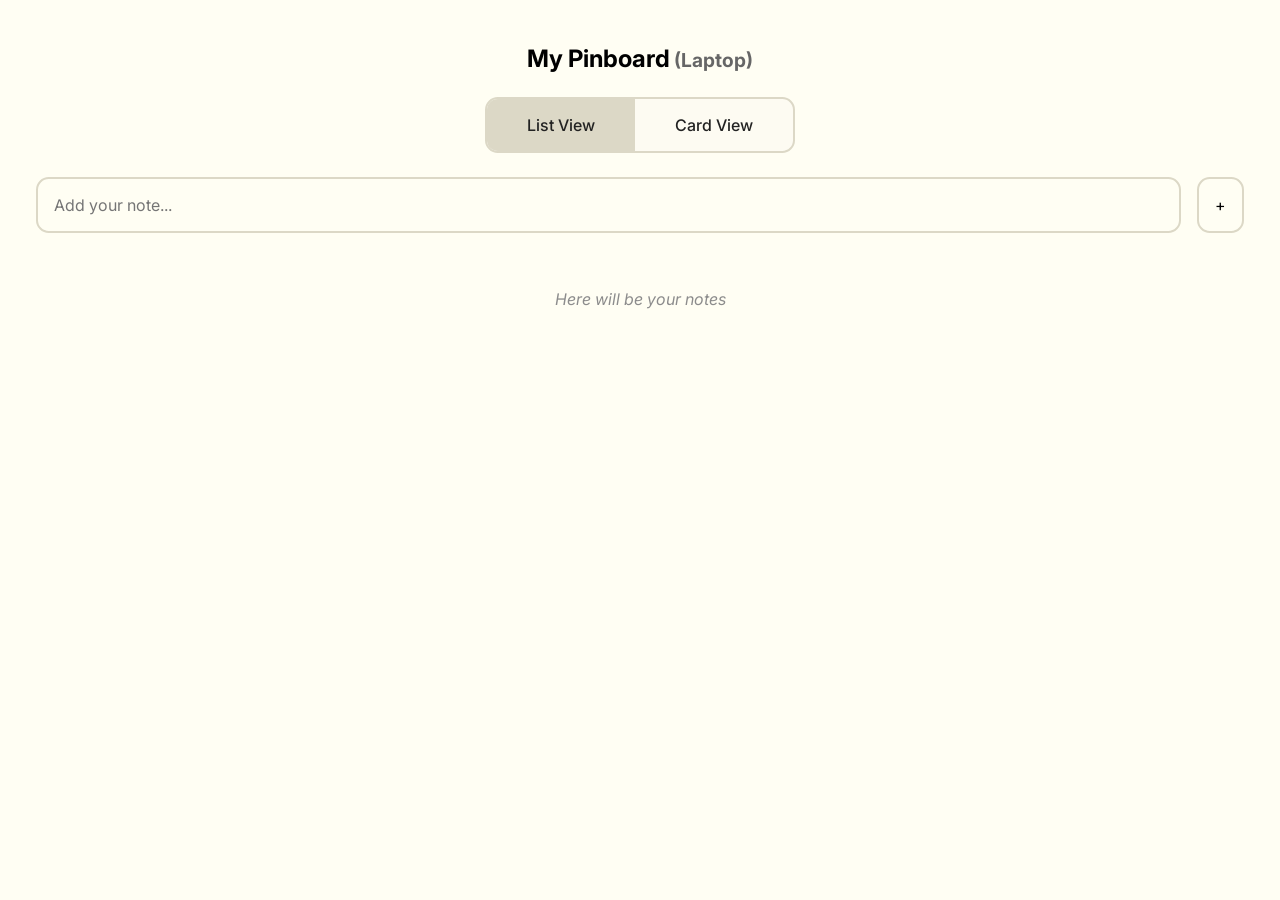
<file: Assignments/Assignment-01/index.html>
<!DOCTYPE html>
<html lang="en">

<head>
    <meta charset="UTF-8">
    <meta name="viewport" content="width=device-width, initial-scale=1.0">
    <link rel="stylesheet" href="assets/style.css">
    <script src="assets/script.js" defer></script>
    <link href='https://fonts.googleapis.com/css?family=Inter' rel='stylesheet'>
    <title>Your Pinboard</title>
</head>

<body>
    <header>
        <h1>My Pinboard</h1>

        
        <div class="view-switch">
            <button class="switch-option active" id="list-view-switch">List View</button>
            <button class="switch-option" id="card-view-switch">Card View</button>
        </div>


        
        <div id="add-container">
            <input type="text" id="task-input" placeholder="Add your note...">
            <button id="add-btn">+</button>
        </div>

    </header>

    <main>

        <!-- <section>
            <h2>Notes</h2>
            
        </section> -->

       
        <p id="empty-state" class="empty-state">Here will be your notes</p>

       
        <ul id="task-list-container" class="list-view">
            
            
        </ul>
    </main>
</body>

</html>
</file>
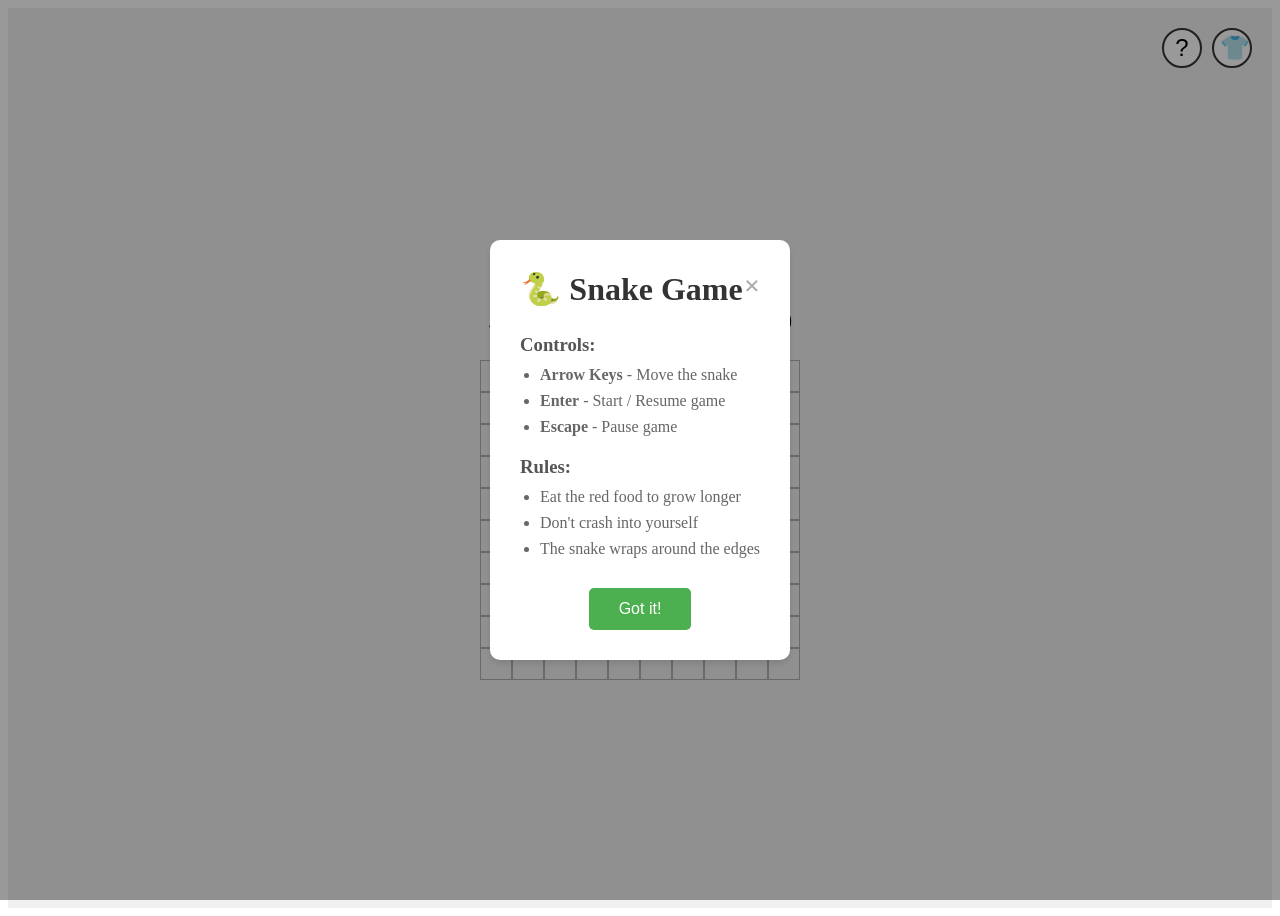
<file: Assignments/Assignment-02/index.html>
<!DOCTYPE html>
<html lang="en">
  <head>
    <meta charset="UTF-8" />
    <meta name="viewport" content="width=device-width, initial-scale=1.0" />
    <link rel="icon" href="data:image/svg+xml,<svg xmlns='http://www.w3.org/2000/svg' viewBox='0 0 100 100'><text y='75' font-size='75'>🐍</text></svg>" />
    <link rel="stylesheet" href="assets/style.css" />
    <script src="assets/script.js" defer></script>
    <link
      href="https://fonts.googleapis.com/css?family=Inter"
      rel="stylesheet"
    />
    <title>Snake game</title>
  </head>

  <body>
    <div id="game-container">
      <div id="top-bar">
        <button id="help-button" title="Show rules and controls">?</button>
        <button id="skins-button" title="Choose snake skin">👕</button>
      </div>

      <h1 id="game-title">🐍 Snake Game</h1>

      <div id="score-container">
        <div id="score">Score: 0</div>
        <div id="high-score">High Score: 0</div>
      </div>

      <div id="grid-container"></div>
    </div>

    <!-- Rules Modal -->
    <div id="rules-modal" class="modal">
      <div class="modal-content">
        <span class="close">&times;</span>
        <h2>🐍 Snake Game</h2>
        <div class="rules-text">
          <h3>Controls:</h3>
          <ul>
            <li><strong>Arrow Keys</strong> - Move the snake</li>
            <li><strong>Enter</strong> - Start / Resume game</li>
            <li><strong>Escape</strong> - Pause game</li>
          </ul>
          <h3>Rules:</h3>
          <ul>
            <li>Eat the red food to grow longer</li>
            <li>Don't crash into yourself</li>
            <li>The snake wraps around the edges</li>
          </ul>
        </div>
        <button class="modal-button" onclick="closeRulesModal()">Got it!</button>
      </div>
    </div>

    <!-- Skins Modal -->
    <div id="skins-modal" class="modal">
      <div class="modal-content">
        <span class="close" onclick="closeSkinModal()">&times;</span>
        <h2>Choose Your Snake 🐍</h2>
        <div class="skins-grid">
          <div class="skin-option skin-boy selected" onclick="selectSkin('boy')">
            <div class="skin-preview" id="skin-boy">🐍</div>
            <p>Snake Boy</p>
          </div>
          <div class="skin-option skin-girl" onclick="selectSkin('girl')">
            <div class="skin-preview" id="skin-girl">🐍</div>
            <p>Snake Girl</p>
          </div>
        </div>
        <button class="modal-button" onclick="closeSkinModal(); startGame();">Play!</button>
      </div>
    </div>

    <!-- Game Over Modal -->
    <div id="gameover-modal" class="modal">
      <div class="modal-content">
        <h2>Game Over!</h2>
        <div class="gameover-stats">
          <div class="stat">
            <p>Score</p>
            <p id="final-score" class="stat-value">0</p>
          </div>
          <div class="stat">
            <p>High Score</p>
            <p id="final-high-score" class="stat-value">0</p>
          </div>
        </div>
        <button class="modal-button" onclick="restartGame()">Play Again</button>
      </div>
    </div>
  </body>
</html>
</file>
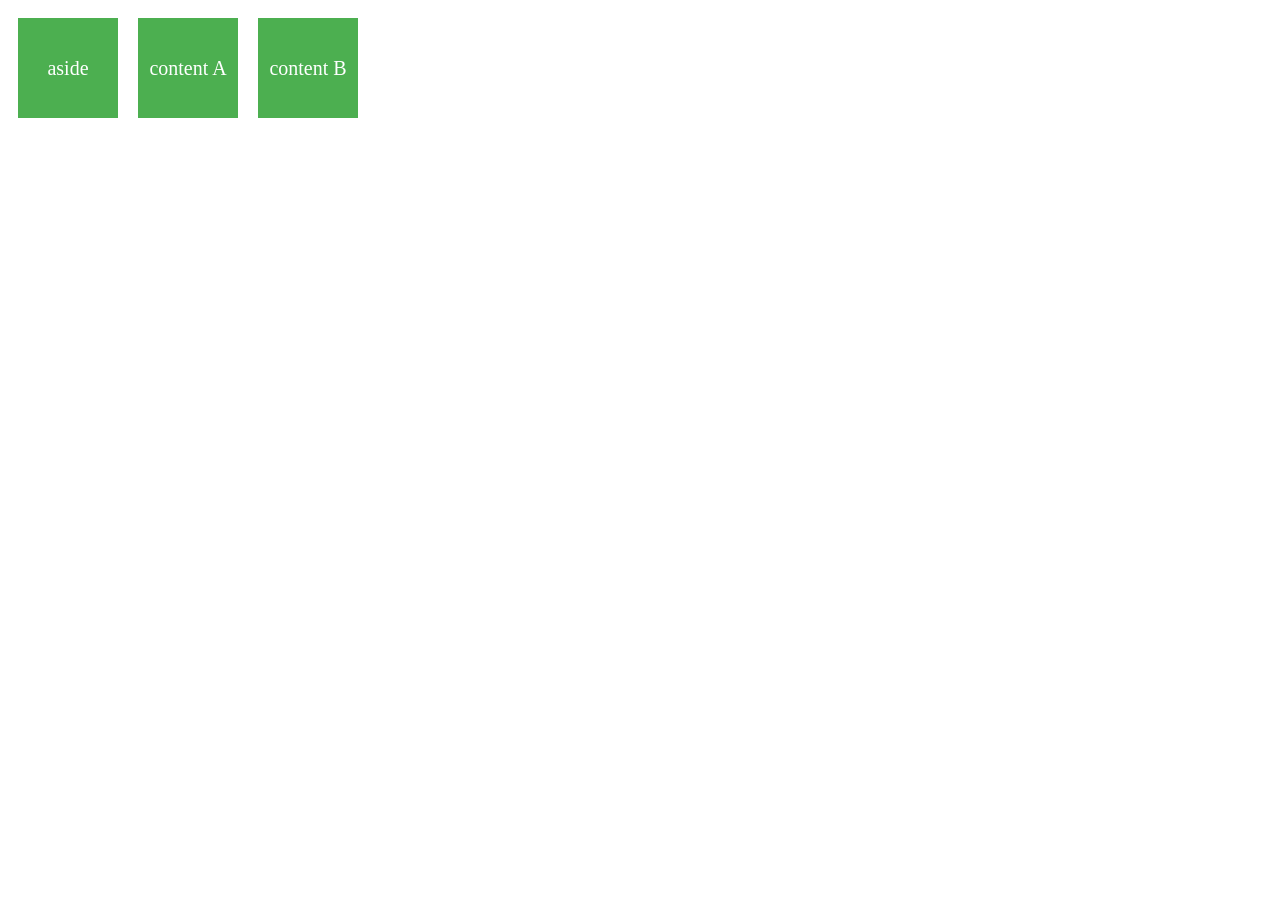
<file: Lessons/Lesson-01/index.html>
<!DOCTYPE html>
<html lang="en">

<head>
    <meta charset="UTF-8" />
    <meta name="viewport" content="width=device-width, initial-scale=1.0" />
    <link rel="stylesheet" href="assets/style.css" />
    <title>Lesson2</title>
</head>

<body>
    <!-- <header>this is the header</header>
    <main>Ciao ciao</main>
    <footer>This is the footer</footer>
    <div>
        this is the header
        Ciao ciao
        This is the footer
        Lorem ipsum dolor sit, amet consectetur adipisicing elit. Commodi expedita magnam nihil pariatur animi, dolorem rem ratione laborum eum quo placeat veniam molestias iste ad debitis iure tenetur beatae ullam?
    </div> -->
    
    <div id="aside-layout">
        <div class="box">aside</div>
        <div id="together-layout">  
            <div class="box">content A</div>
            <div class="box">content B</div>    
        </div>
    </div>
</body>

</html>
</file>
<file: Assignments/Assignment-01/assets/style.css>
html,
body,
div,
span,
applet,
object,
iframe,
h1,
h2,
h3,
h4,
h5,
h6,
p,
blockquote,
pre,
a,
abbr,
acronym,
address,
big,
cite,
code,
del,
dfn,
em,
img,
ins,
kbd,
q,
s,
samp,
small,
strike,
strong,
sub,
sup,
tt,
var,
b,
u,
i,
center,
dl,
dt,
dd,
ol,
ul,
li,
fieldset,
form,
label,
legend,
table,
caption,
tbody,
tfoot,
thead,
tr,
th,
td,
article,
aside,
canvas,
details,
embed,
figure,
figcaption,
footer,
header,
hgroup,
menu,
nav,
output,
ruby,
section,
summary,
time,
mark,
audio,
video {
    margin: 0;
    padding: 0;
    border: 0;
    font-size: 100%;
    font-family: 'Inter';
}

/*general rules*/

html {
    font-family: 'Inter';
    background-color: #fffef3;
}

body {
    display: flex;
    justify-content: center;
    flex-direction: column;
    padding: 20px;
}

h1::after {
    content: " (Mobile)";
    font-size: 0.8em;
    color: #666;
}

.list-view{
    display: flex;
    flex-direction: column;
    gap: 0.5rem;
    margin: 16px;
    padding: 0;
}

.card-view {
    display: grid;
    grid-template-columns: 1fr 1fr;
    gap: 10px;
    margin: 0 auto;
    padding: 1rem;
}
.card-view .list-element-container {
    border-radius: 8px;
    box-shadow: 0 2px 4px rgba(0, 0, 0, 0.1);
    padding: 1 rem;
    margin: 10px;
    transition: transform 0.2s ease;
}
.card-view .list-element-container:hover {
    transform: translateY(-5px);
}


/* Media Queries */
/* Tablet (768px and up) */
@media screen and (min-width: 768px) {
    .list-view .list-element-container {
        padding: 20px;
    }
    .card-view {
        grid-template-columns: repeat(2, 1fr);
        gap: 30px;
    }
    
    .card-view .list-element-container {
        padding: 25px;
    }
        h1::after {
        content: " (Tablet)";
    }
}

/* Laptop (1024px and up) */
@media screen and (min-width: 1024px) {
    .card-view {
        grid-template-columns: repeat(3, 1fr);
        gap: 40px;
    }
    
    .card-view .list-element-container {
        padding: 30px;
    }
     .list-view .list-element-container {
        padding: 30px;
    }
      h1::after {
        content: " (Laptop)";
    }
}

h1 {
    font-size: 24px;
    text-align: center;
    margin: 24px 16px;
}

input,
button {
    margin: 0;
    padding: 0;
    border: none;
    background: none;
    font: inherit;
    color: inherit;
    outline: none;
    box-sizing: border-box;
}

button {
    border: 2px solid #dcd8c6;
    padding: 1rem;
    /* border-radius: 1rem; */
}

/*input and add button*/

#add-container {
    display: flex;
    gap: 1rem;
    margin: 24px 16px;
}

#task-input {
    width: 100%;
    border: 2px solid #dcd8c6;
    padding: 1rem;
    border-radius: 0.8rem;
}

/*view list mode toggle*/

#view-toggle-container {
    display: flex;
    gap: 1rem;
}

li {
    display: block;
    width: 100%;
}

li p {
    width: 100%;
    font-size: 14px;
}

.empty-state {
    text-align: center;
    color: #8C8C8C;
    font-size: 16px;
    margin: 32px 16px;
    font-style: italic;
}

.list-element-container {
    border-radius: 12px;
    border: 1px solid rgb(236, 234, 222);
    background: #eceaaa;
    display: flex;
    width: auto;
    padding: 16px;
    align-items: center;
    gap: 10px;

}

li p {
    word-break: break-word;
       overflow: auto;
}


/*buttons*/

/*general button rules*/

button:hover {
    cursor: pointer;
}

#add-btn{
    border-radius: 0.8rem;
}
#add-btn:hover {
    background-color: #e4dec2
}

#add-btn:active {
    background-color:  rgb(230, 176, 109);
    color: white;
}



/*switcher rules*/

.view-switch {
    display: flex;
    background-color: #fdfbf2;
    border: 2px solid #dcd8c6;
    border-radius: 0.8rem;
    overflow: hidden;
    width: fit-content;
    /* padding: 0.2rem; */
    justify-content: center;
    align-items: center;
    margin: 0 auto;
}

.switch-option {
    padding: 1rem 2.5rem;
    border: none;
    background: transparent;
    cursor: pointer;
    font-size: 1rem;
    font-weight: 500;
    color: #222;
    transition: background-color 0.3s, color 0.3s;
    /* border-radius: 0.8rem */
}

.switch-option.active {
    background-color: #dcd8c6;
}

.switch-option:not(.active):hover {
    background-color: #f4f1e4;
}


.delete-btn {
    background: none;
    border: none;
    padding: 0px;
    cursor: pointer;
    display: flex;
    width: fit-content;
    height: fit-content;
    position: relative;
     opacity: 50%;
}

.delete-btn:hover img {
    opacity: 30%;
}

.delete-btn:active img {
    content: url("imgs/Bin\ Selected.svg");
    opacity: 100%;

}

.delete-btn::before {
    content: '';
    position: absolute;
    top: -8px;
    right: -8px;
    bottom: -8px;
    left: -8px;
    /* Creates an invisible 16px larger touch target */
}

.paint-btn{
    background: none;
    border: none;
    padding: 0px;
    cursor: pointer;
    display: flex;
    width: fit-content;
    height: fit-content;
    position: relative;
    opacity: 50%;
}

.paint-btn:hover img {
    opacity: 30%;
}

.paint-btn:active img {
    content: url("imgs/Brush\ Selected.svg");
    opacity: 100%;
}

.paint-btn::before {
    content: '';
    position: absolute;
    top: -8px;
    right: -8px;
    bottom: -8px;
    left: -8px;
    /* Creates an invisible 16px larger touch target */
}

/* mini color picker (new classes) */
.cp-popup {
    position: absolute;
    top: 0;
    right: 0;
    transform: translate(8px, -8px);
    background: #ffffff;
    border: 1px solid #DEE4EC;
    border-radius: 12px;
    box-shadow: 0 8px 20px rgba(0,0,0,0.12);
    padding: 12px;
    z-index: 100;
}

.cp-body {
    display: flex;
    flex-direction: column;
    align-items: center;
    gap: 10px;
    min-width: 180px;
}

.cp-color {
    width: 100%;
    height: 120px;
    border: none;
    padding: 0;
    border-radius: 10px;
    background: transparent;
    cursor: pointer;
}

.cp-hex {
    width: 100%;
    border: 1px solid #DEE4EC;
    padding: 8px 10px;
    border-radius: 8px;
    text-transform: uppercase;
}

.cp-close {
    border: 1px solid #D6DDE7;
    border-radius: 8px;
    padding: 6px 10px;
    background: #F5F7F9;
    cursor: pointer;
    align-self:flex-end;
}

.cp-close:hover {
    background: #EEF1F6;
}

/* shake animation for empty input feedback */
@keyframes shake {
    0% { transform: translateX(0); }
    20% { transform: translateX(-8px); }
    40% { transform: translateX(8px); }
    60% { transform: translateX(-6px); }
    80% { transform: translateX(6px); }
    100% { transform: translateX(0); }
}

#task-input.shake {
    animation: shake 420ms cubic-bezier(.36,.07,.19,.97);
    border-color: #FF7A45; /* emphasize the input border when shaking */
    box-shadow: 0 6px 18px rgba(255,122,69,0.12);
}
</file>
<file: Assignments/Assignment-02/assets/style.css>
:root {
    --snake-head-image: url("resources/snakeHappy.svg");
    --snake-body-image: url("resources/snakeBody.svg");
}

#game-container {
    display: flex;
    flex-direction: column;
    align-items: center;
    justify-content: center;
    height: 100vh;
    background-color: #f0f0f0;
    position: relative;
}

#game-title {
    margin: 20px 0 10px 0;
    font-size: 1.8rem;
    color: #333;
    font-family: Arial, sans-serif;
    font-weight: bold;
}

#top-bar {
    position: absolute;
    top: 20px;
    right: 20px;
    display: flex;
    gap: 10px;
}

#help-button, #skins-button {
    width: 40px;
    height: 40px;
    border-radius: 50%;
    border: 2px solid #333;
    background-color: white;
    font-size: 1.5rem;
    cursor: pointer;
    transition: all 0.2s ease;
}

#help-button:hover, #skins-button:hover {
    background-color: #e0e0e0;
    transform: scale(1.1);
}

#grid-container {
    display: grid;
    grid-template-columns: repeat(10, 2rem);
    grid-template-rows: repeat(10, 2rem);
    gap: 0;
}

.default-grid-cell {
    width: 2rem;
    height: 2rem;
    box-sizing: border-box;
    border: 1px solid #b0b0b0;
}

/* State: Snake Head */
.default-grid-cell.state-snake-head {
    content: var(--snake-head-image);
}

/* State: Snake Body */
.default-grid-cell.state-snake-body {
    content: var(--snake-body-image);
}

/* State: Food */
.default-grid-cell.state-food {
    background-color: red;
}

#score, #high-score {
    font-family: Arial, sans-serif;
    font-size: 1.5rem;
    margin: 0.5rem;
}

#score-container {
    display: flex;
    justify-content: space-between;
    width: 20rem;
    margin-bottom: 1rem;
}

/* Modal Styles */
.modal {
    display: none;
    position: fixed;
    z-index: 1000;
    left: 0;
    top: 0;
    width: 100%;
    height: 100%;
    background-color: rgba(0, 0, 0, 0.4);
    animation: fadeIn 0.3s ease;
}

.modal.show {
    display: flex;
    justify-content: center;
    align-items: center;
}

@keyframes fadeIn {
    from {
        opacity: 0;
    }
    to {
        opacity: 1;
    }
}

.modal-content {
    background-color: white;
    padding: 30px;
    border-radius: 10px;
    box-shadow: 0 4px 6px rgba(0, 0, 0, 0.1);
    max-width: 500px;
    text-align: center;
    animation: slideIn 0.3s ease;
}

@keyframes slideIn {
    from {
        transform: translateY(-50px);
        opacity: 0;
    }
    to {
        transform: translateY(0);
        opacity: 1;
    }
}

.modal-content h2 {
    margin-top: 0;
    font-size: 2rem;
    color: #333;
}

.modal-content h3 {
    text-align: left;
    margin-top: 20px;
    margin-bottom: 10px;
    color: #555;
}

.modal-content ul {
    text-align: left;
    margin: 10px 0;
    padding-left: 20px;
}

.modal-content li {
    margin: 8px 0;
    color: #666;
}

.close {
    color: #aaa;
    float: right;
    font-size: 28px;
    font-weight: bold;
    cursor: pointer;
    transition: color 0.2s ease;
}

.close:hover {
    color: #000;
}

.modal-button {
    background-color: #4CAF50;
    color: white;
    padding: 12px 30px;
    margin-top: 20px;
    border: none;
    border-radius: 5px;
    font-size: 1rem;
    cursor: pointer;
    transition: background-color 0.2s ease;
}

.modal-button:hover {
    background-color: #45a049;
}

/* Skins Grid */
.skins-grid {
    display: flex;
    gap: 30px;
    justify-content: center;
    margin: 30px 0;
}

.skin-option {
    cursor: pointer;
    padding: 15px;
    border-radius: 10px;
    border: 2px solid #ddd;
    transition: all 0.2s ease;
    background-color: white;
}

/* Snake Boy styling */
.skin-boy {
    border-color: #ddd;
    background-color: white;
}

.skin-boy:hover {
    border-color: #4CAF50;
    transform: scale(1.05);
    box-shadow: 0 2px 12px rgba(76, 175, 80, 0.3);
}

.skin-boy.selected {
    border-color: #4CAF50;
    background-color: #e8f5e9;
}

.skin-boy.selected:hover {
    border-color: #45a049;
    background-color: #d4edda;
    box-shadow: 0 2px 12px rgba(76, 175, 80, 0.3);
}

/* Snake Girl styling */
.skin-girl {
    background-color: #ffecf4;
    border-color: #ffc4e2;
}

.skin-girl:hover {
    border-color: #ff69b4;
    background-color: #ffd4e5;
    transform: scale(1.05);
    box-shadow: 0 2px 12px rgba(255, 105, 180, 0.3);
}

.skin-girl.selected {
    border-color: #ff69b4;
    background-color: #ffd4e5;
}

.skin-preview {
    font-size: 3rem;
    margin-bottom: 10px;
}

.skin-option p {
    margin: 10px 0 0 0;
    font-weight: bold;
    color: #333;
}

/* Game Over Stats */
.gameover-stats {
    display: flex;
    gap: 30px;
    justify-content: center;
    margin: 30px 0;
}

.stat {
    text-align: center;
}

.stat p:first-child {
    font-size: 1.2rem;
    color: #666;
    margin-bottom: 10px;
}

.stat-value {
    font-size: 2rem;
    font-weight: bold;
    color: #4CAF50;
}
</file>
<file: Lessons/Lesson-01/assets/style.css>
#myflexbox {
    display: flex;
    flex-direction: row;
    justify-content: center;
    align-items: center;
    background-color: #f0f0f0;
}
.box {
    width: 100px;
    height: 100px;
    margin: 10px;
    background-color: #4CAF50;
    color: white;
    display: flex;
    justify-content: center;
    align-items: center;
    font-size: 20px;
}
#special-box {
    background-color: #FF5722;
    display: flex;
    justify-content: center;
    align-items: center;
    text-align: center;
    flex-direction: column;
}


#aside-layout {
        display: flex;
        flex-direction: column;

    }
    #together-layout {
        display: flex;
        flex-direction: column;
    
    }


/* Phone (default) - up to 600px */
/* Default styles are already set above */

/* Tablet - 600px to 1024px */
@media only screen and (min-width: 600px) {
    #aside-layout {
        flex-direction: row;
       
    }
    #together-layout {
        flex-direction: column;
     
    }
}

/* Laptop - 1024px and above */
@media only screen and (min-width: 780px) {
     #aside-layout {
        flex-direction: row;
     
    }
    #together-layout {
        flex-direction: row;
    
    }
}
</file>
